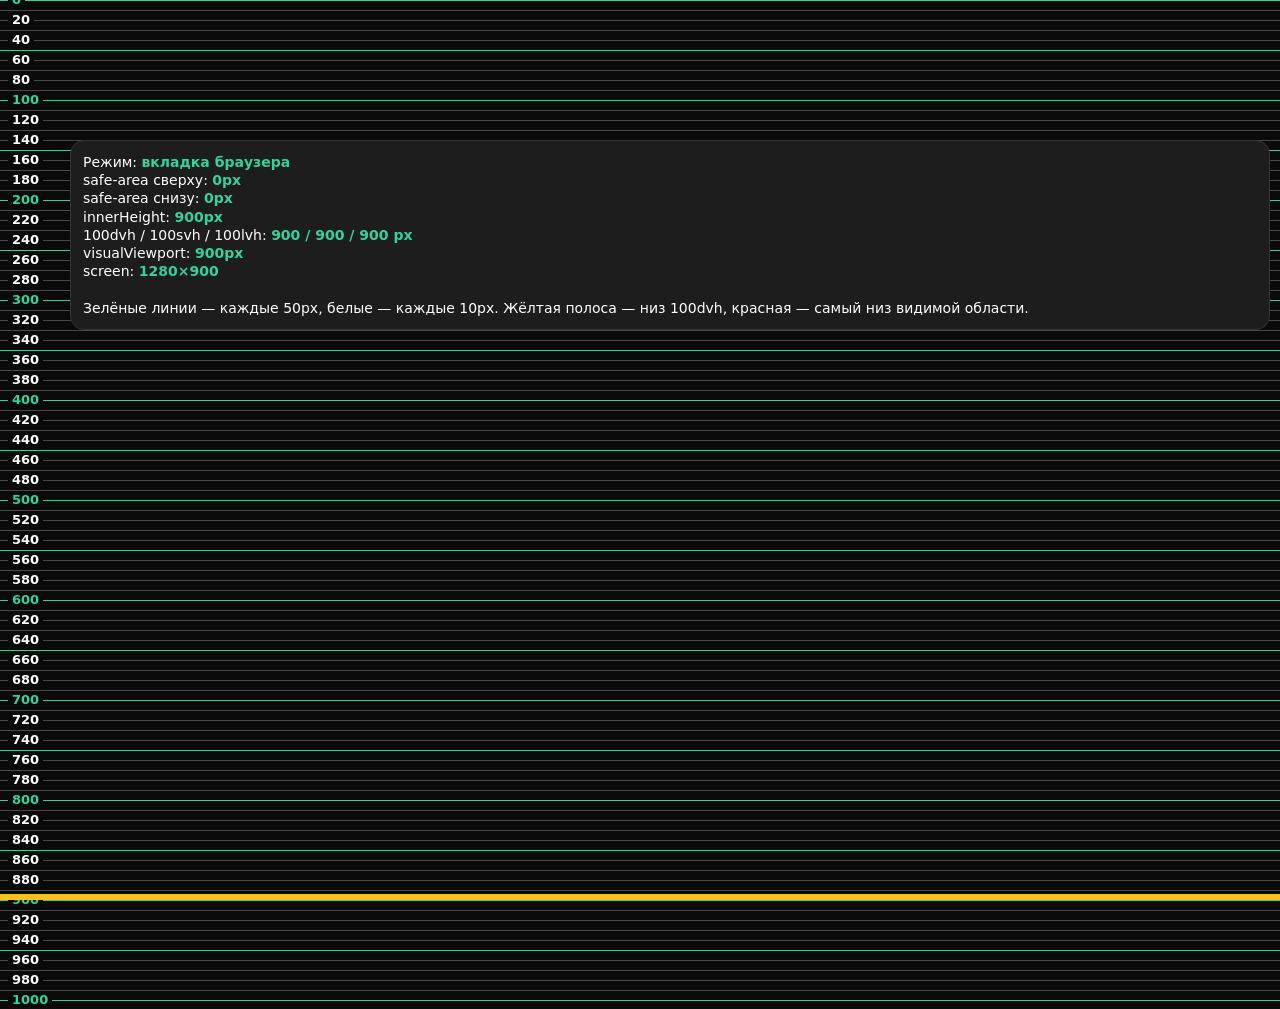
<file: debug.html>
<!DOCTYPE html>
<html lang="ru">
<head>
    <meta charset="UTF-8">
    <meta name="viewport" content="width=device-width, initial-scale=1.0, viewport-fit=cover">
    <meta name="apple-mobile-web-app-capable" content="yes">
    <meta name="apple-mobile-web-app-status-bar-style" content="black-translucent">
    <meta name="theme-color" content="#0a0a0a">
    <title>Линейка экрана</title>
    <!-- Служебная страница: показывает, где Safari размывает край экрана и сколько места занимают его панели.
         Те же meta, что и в index.html, чтобы условия совпадали. В меню приложения не ведёт. -->
    <style>
        * { box-sizing: border-box; }
        html, body { margin: 0; background: #0a0a0a; color: #fff; font: 13px/1.3 -apple-system, system-ui, sans-serif; }
        #probe { position: fixed; left: 0; top: 0; width: 1px; visibility: hidden;
                 padding-top: env(safe-area-inset-top); padding-bottom: env(safe-area-inset-bottom); }
        #dvh { position: fixed; left: 0; top: 0; width: 1px; height: 100dvh; visibility: hidden; }
        #lvh { position: fixed; left: 0; top: 0; width: 1px; height: 100lvh; visibility: hidden; }
        #svh { position: fixed; left: 0; top: 0; width: 1px; height: 100svh; visibility: hidden; }
        .ruler { position: absolute; left: 0; right: 0; top: 0; }
        .tick { position: absolute; left: 0; right: 0; height: 0; border-top: 1px solid rgba(255,255,255,0.25); }
        .tick span { position: absolute; left: 8px; top: -9px; font-size: 13px; font-weight: 600; background: #0a0a0a; padding: 0 4px; }
        .tick.major { border-top-color: #34d399; }
        .tick.major span { color: #34d399; }
        .info { position: absolute; left: 70px; right: 10px; top: 140px; background: #1d1d1d; border: 1px solid #333; border-radius: 14px; padding: 12px; font-size: 14px; }
        .info b { color: #34d399; }
        .bottom-mark { position: fixed; left: 0; right: 0; bottom: 0; height: 6px; background: #f43f5e; }
        .dvh-mark { position: absolute; left: 0; right: 0; height: 6px; background: #fbbf24; }
    </style>
</head>
<body>
    <div id="probe"></div><div id="dvh"></div><div id="lvh"></div><div id="svh"></div>
    <div class="ruler" id="ruler"></div>
    <div class="info" id="info"></div>
    <div class="bottom-mark"></div>
    <div class="dvh-mark" id="dvhMark"></div>
    <script>
        const probe = getComputedStyle(document.getElementById('probe'));
        const h = (id) => Math.round(document.getElementById(id).getBoundingClientRect().height);
        const dvh = h('dvh');
        const rows = [
            ['Режим', navigator.standalone ? 'с экрана «Домой»' : 'вкладка браузера'],
            ['safe-area сверху', probe.paddingTop],
            ['safe-area снизу', probe.paddingBottom],
            ['innerHeight', innerHeight + 'px'],
            ['100dvh / 100svh / 100lvh', `${dvh} / ${h('svh')} / ${h('lvh')} px`],
            ['visualViewport', visualViewport ? Math.round(visualViewport.height) + 'px' : '—'],
            ['screen', `${screen.width}×${screen.height}`],
        ];
        document.getElementById('info').innerHTML =
            rows.map(([k, v]) => `${k}: <b>${v}</b>`).join('<br>') +
            '<br><br>Зелёные линии — каждые 50px, белые — каждые 10px. Жёлтая полоса — низ 100dvh, красная — самый низ видимой области.';
        document.getElementById('dvhMark').style.top = (dvh - 6) + 'px';
        const ruler = document.getElementById('ruler');
        for (let y = 0; y <= Math.max(innerHeight, dvh) + 100; y += 10) {
            const t = document.createElement('div');
            t.className = 'tick' + (y % 50 === 0 ? ' major' : '');
            t.style.top = y + 'px';
            if (y % 20 === 0) t.innerHTML = `<span>${y}</span>`;
            ruler.appendChild(t);
        }
        ruler.style.height = (Math.max(innerHeight, dvh) + 100) + 'px';
    </script>
</body>
</html>
</file>
